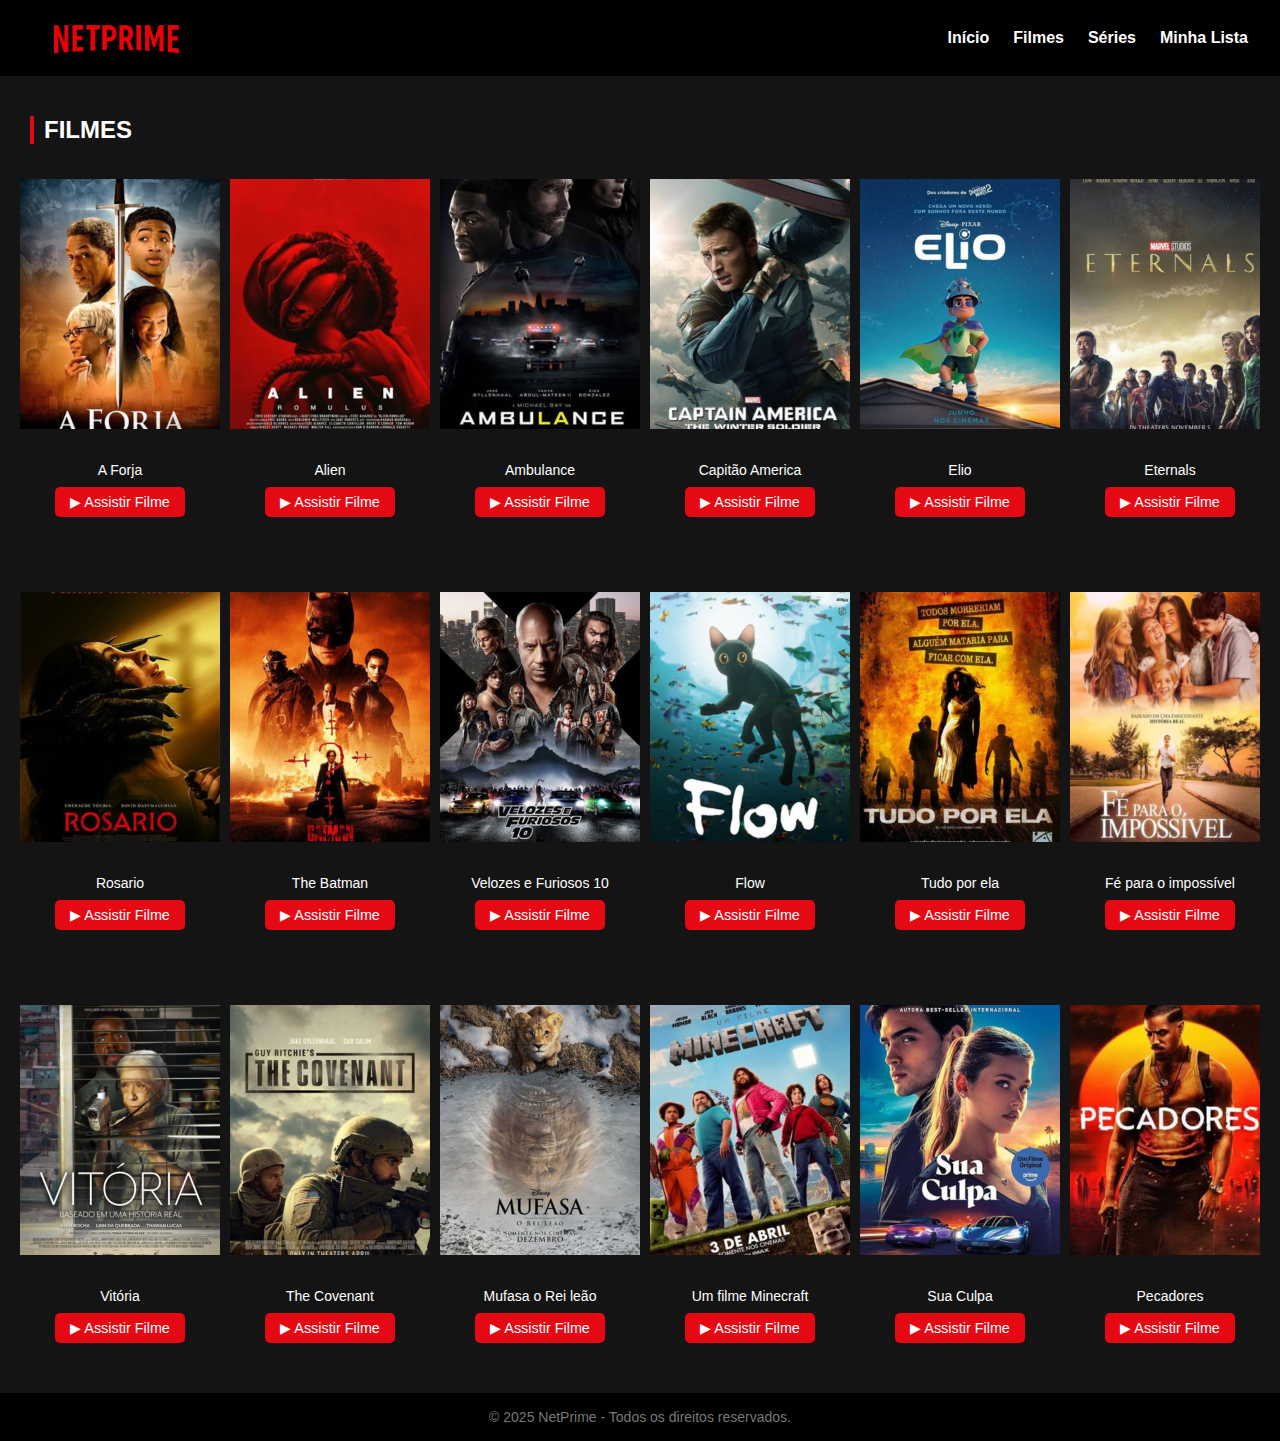
<file: projeto-site-filmes/filmes.html>
<!DOCTYPE html>
<html lang="pt-BR">
<head>
  <meta charset="UTF-8" />
  <meta name="viewport" content="width=device-width, initial-scale=1" />
  <title>Filmes - NetPrime</title>
  <link rel="stylesheet" href="style.css" />
  <link
    rel="stylesheet"
    href="https://cdnjs.cloudflare.com/ajax/libs/font-awesome/6.4.0/css/all.min.css"
  />
  <link rel="icon" href="imgs/logo-Photoroom.png" type="image/png" />
</head>
<body>
  <header>
    <div class="logo">
      <img src="imgs/logo-filmes-Ph.png" alt="NetPrime Logo" />
    </div>
    <nav>
      <ul class="nav-menu">
        <li><a href="index.html">Início</a></li>
        <li><a href="filmes.html" class="active">Filmes</a></li>
        <li><a href="series.html">Séries</a></li>
        <li><a href="minha-lista.html">Minha Lista</a></li>
      </ul>
    </nav>
  </header>


<!-- Seção Populares -->
<section class="movie-row">
  <h2>FILMES</h2>
  <div class="movies">
    <div class="movie-card">
      <img src="img-filmes/aforja.png" alt="A Forja" data-title="A Forja" />
      <p class="movie-title">A Forja</p>
      <button class="watch-btn">▶ Assistir Filme</button>
    </div>
    <div class="movie-card">
      <img src="img-filmes/alien.png" alt="Alien" data-title="Alien" />
      <p class="movie-title">Alien</p>
      <button class="watch-btn">▶ Assistir Filme</button>
    </div>
    <div class="movie-card">
      <img src="img-filmes/ambulance.png" alt="Ambulance" data-title="Ambulance" />
      <p class="movie-title">Ambulance</p>
      <button class="watch-btn">▶ Assistir Filme</button>
    </div>
    <div class="movie-card">
      <img src="img-filmes/captain.png" alt="Capitão America" data-title="Capitão America" />
      <p class="movie-title">Capitão America</p>
      <button class="watch-btn">▶ Assistir Filme</button>
    </div>
    <div class="movie-card">
      <img src="img-filmes/elio.png" alt="Elio" data-title="Elio" />
      <p class="movie-title">Elio</p>
      <button class="watch-btn">▶ Assistir Filme</button>
    </div>
    <div class="movie-card">
      <img src="img-filmes/eternals.png" alt="Eternals" data-title="Eternals" />
      <p class="movie-title">Eternals</p>
      <button class="watch-btn">▶ Assistir Filme</button>
    </div>
    <div class="movie-card">
      <img src="img-filmes/lilo.png" alt="Lilo Stitch" data-title="Lilo Stitch" />
      <p class="movie-title">Lilo Stitch</p>
      <button class="watch-btn">▶ Assistir Filme</button>
    </div>
    
</section>

<!-- Seção Filmes -->
<section class="movie-row">
  <div class="movies">
    <div class="movie-card">
      <img src="img-filmes/rosario.png" alt="Rosario" data-title="Rosario" />
      <p class="movie-title">Rosario</p>
      <button class="watch-btn">▶ Assistir Filme</button>
    </div>
    <div class="movie-card">
      <img src="img-filmes/thebatman.png" alt="The Batman" data-title="The Batman" />
      <p class="movie-title">The Batman</p>
      <button class="watch-btn">▶ Assistir Filme</button>
    </div>
    <div class="movie-card">
      <img src="imgs/4.png" alt="Velozes e Furiosos 10" data-title="Velozes e Furiosos 10" />
      <p class="movie-title">Velozes e Furiosos 10</p>
      <button class="watch-btn">▶ Assistir Filme</button>
    </div>
    <div class="movie-card">
      <img src="imgs/5.png" alt="Flow" data-title="Flow" />
      <p class="movie-title">Flow</p>
      <button class="watch-btn">▶ Assistir Filme</button>
    </div>
    <div class="movie-card">
      <img src="img-filmes/tudoporela.png" alt="Tudo por ela" data-title="Tudo por ela" />
      <p class="movie-title">Tudo por ela</p>
      <button class="watch-btn">▶ Assistir Filme</button>
    </div>
    <div class="movie-card">
      <img src="imgs/7.png" alt="Fé para o impossível" data-title="Fé para o impossível" />
      <p class="movie-title">Fé para o impossível</p>
      <button class="watch-btn">▶ Assistir Filme</button>
    </div>
    <div class="movie-card">
      <img src="img-filmes/uncharted.png" alt="uncharted" data-title="uncharted" />
      <p class="movie-title">Uncharted</p>
      <button class="watch-btn">▶ Assistir Filme</button>
    </div>
   
</section>

<!-- Seção Séries -->
<section class="movie-row">
  <div class="movies">
    <div class="movie-card">
      <img src="img-filmes/visória.png" alt="Vitoria" data-title="Vitoria" />
      <p class="movie-title">Vitória</p>
      <button class="watch-btn">▶ Assistir Filme</button>
    </div>
    <div class="movie-card">
      <img src="imgs/bob2.png" alt="The Covenant" data-title="The Covenant" />
      <p class="movie-title">The Covenant</p>
      <button class="watch-btn">▶ Assistir Filme</button>
    </div>
    <div class="movie-card">
      <img src="imgs/bob3.png" alt="Mufasa o Rei leão" data-title="Mufasa o Rei leão" />
      <p class="movie-title">Mufasa o Rei leão</p>
      <button class="watch-btn">▶ Assistir Filme</button>
    </div>
    <div class="movie-card">
      <img src="imgs/bob4.png" alt="Um filme Minecraft" data-title="Um filme Minecraft" />
      <p class="movie-title">Um filme Minecraft</p>
      <button class="watch-btn">▶ Assistir Filme</button>
    </div>
    <div class="movie-card">
      <img src="imgs/bob5.png" alt="Sua Culpa" data-title="Sua Culpa" />
      <p class="movie-title">Sua Culpa</p>
      <button class="watch-btn">▶ Assistir Filme</button>
    </div>
    <div class="movie-card">
      <img src="imgs/bob6.png" alt="Pecadores" data-title="Pecadores" />
      <p class="movie-title">Pecadores</p>
      <button class="watch-btn">▶ Assistir Filme</button>
    </div>
    <div class="movie-card">
      <img src="imgs/bob7.png" alt="G20" data-title="G20" />
      <p class="movie-title">G20</p>
      <button class="watch-btn">▶ Assistir Filme</button>
    </div>
   
</section>
  </div>
  <footer>
    <p>© 2025 NetPrime - Todos os direitos reservados.</p>
  </footer>
</body>
</html>
</file>
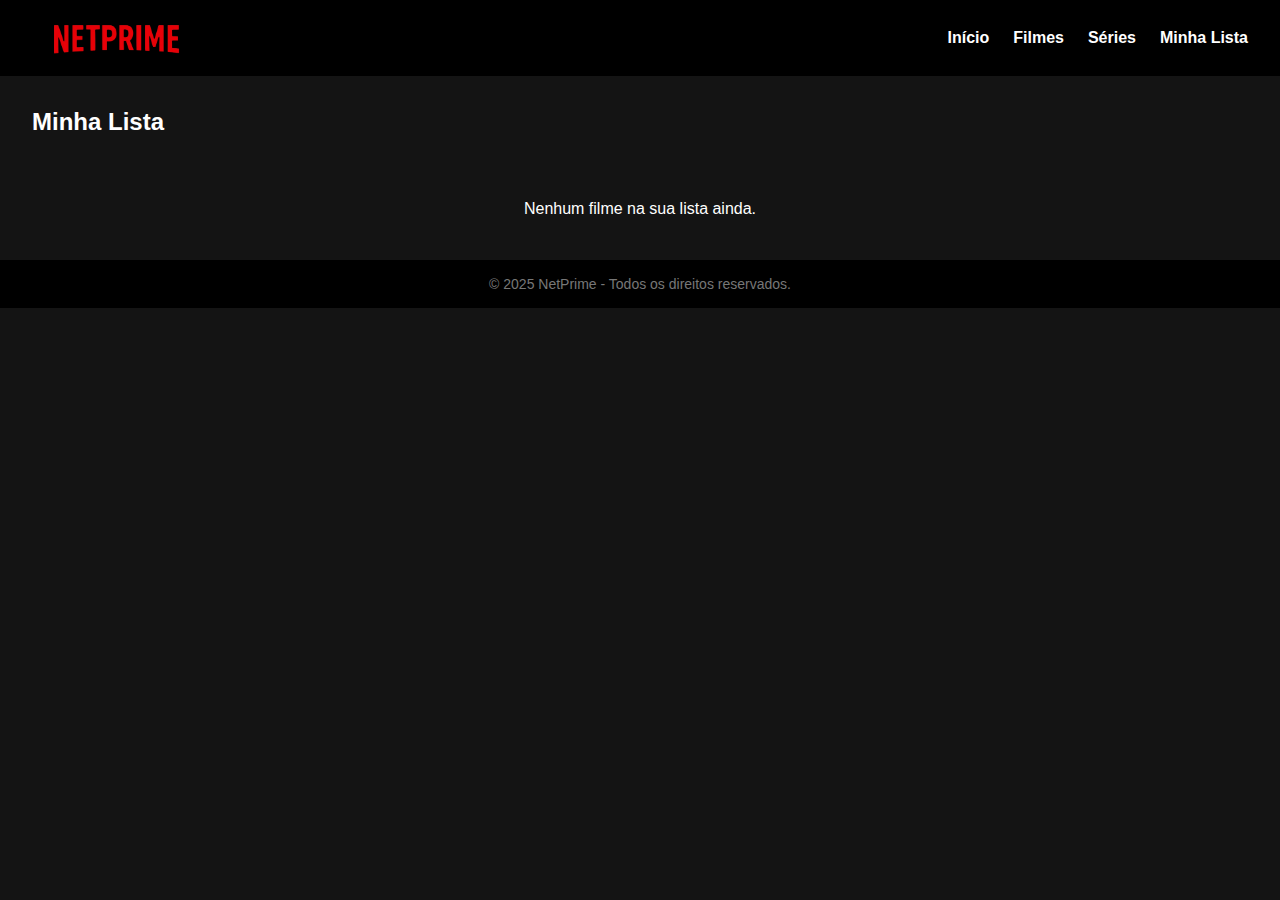
<file: projeto-site-filmes/minha-lista.html>
<!DOCTYPE html>
<html lang="pt-BR">
<head>
  <meta charset="UTF-8" />
  <meta name="viewport" content="width=device-width, initial-scale=1" />
  <title>Minha Lista - NetPrime</title>
  <link rel="icon" href="imgs/logo-Photoroom.png" type="image/png" />
  <link rel="stylesheet" href="style.css" />

  <style>
    .fade-out {
      opacity: 0;
      transform: scale(0.95);
      transition: opacity 0.4s ease, transform 0.4s ease;
    }

    #toast {
      position: fixed;
      bottom: 30px;
      right: 30px;
      background-color: #e50914;
      color: white;
      padding: 1rem 1.5rem;
      border-radius: 5px;
      font-weight: bold;
      box-shadow: 0 4px 10px rgba(0, 0, 0, 0.3);
      opacity: 0;
      transform: translateY(20px);
      transition: opacity 0.4s ease, transform 0.4s ease;
      z-index: 1000;
    }

    #toast.show {
      opacity: 1;
      transform: translateY(0);
    }

    .movie-card {
      width: 200px;
      margin: 1rem;
      text-align: center;
    }

    .movie-card img {
      width: 100%;
      height: 300px;
      object-fit: cover;
      border-radius: 8px;
    }

    .remove-from-list-btn {
      margin-top: 0.5rem;
      background-color: #e50914;
      color: white;
      padding: 0.5rem 1rem;
      border: none;
      border-radius: 4px;
      cursor: pointer;
    }

    .movies {
      display: flex;
      flex-wrap: wrap;
      justify-content: center;
    }
  </style>
</head>
<body>
  <header>
    <div class="logo">
      <img src="imgs/logo-filmes-Ph.png" alt="NetPrime Logo" />
    </div>
    <nav>
      <ul class="nav-menu">
        <li><a href="index.html">Início</a></li>
        <li><a href="#">Filmes</a></li>
        <li><a href="#">Séries</a></li>
        <li><a href="minha-lista.html">Minha Lista</a></li>
      </ul>
    </nav>
  </header>

  <main>
    <h2 style="margin: 2rem;">Minha Lista</h2>
    <div class="movies" id="myListContainer"></div>
  </main>

  <footer>
    <p>© 2025 NetPrime - Todos os direitos reservados.</p>
  </footer>

  <!-- Toast -->
  <div id="toast"></div>

  <script>
    const listContainer = document.getElementById("myListContainer");
    let savedList = JSON.parse(localStorage.getItem("minhaLista")) || [];

    function mostrarToast(mensagem) {
      const toast = document.getElementById("toast");
      toast.textContent = mensagem;
      toast.classList.add("show");

      setTimeout(() => {
        toast.classList.remove("show");
      }, 3000);
    }

    function mostrarFilmes() {
      listContainer.innerHTML = "";

      if (savedList.length === 0) {
        listContainer.innerHTML = "<p style='margin: 2rem;'>Nenhum filme na sua lista ainda.</p>";
        return;
      }

      savedList.forEach((filme, index) => {
        const card = document.createElement("div");
        card.classList.add("movie-card");

        const img = document.createElement("img");
        img.src = filme.img || filme.src || "./imgs/default.jpg"; // proteção
        img.alt = filme.title || "Filme sem título";

        const title = document.createElement("p");
        title.textContent = filme.title || "Título desconhecido";

        const removeBtn = document.createElement("button");
        removeBtn.textContent = "Remover da Lista";
        removeBtn.classList.add("remove-from-list-btn");

        removeBtn.addEventListener("click", () => {
          card.classList.add("fade-out");

          setTimeout(() => {
            savedList.splice(index, 1);
            localStorage.setItem("minhaLista", JSON.stringify(savedList));
            mostrarFilmes();
            mostrarToast("Filme removido da lista ✅");
          }, 400);
        });

        card.appendChild(img);
        card.appendChild(title);
        card.appendChild(removeBtn);
        listContainer.appendChild(card);
      });
    }

    mostrarFilmes();
  </script>
</body>

</html>
</file>
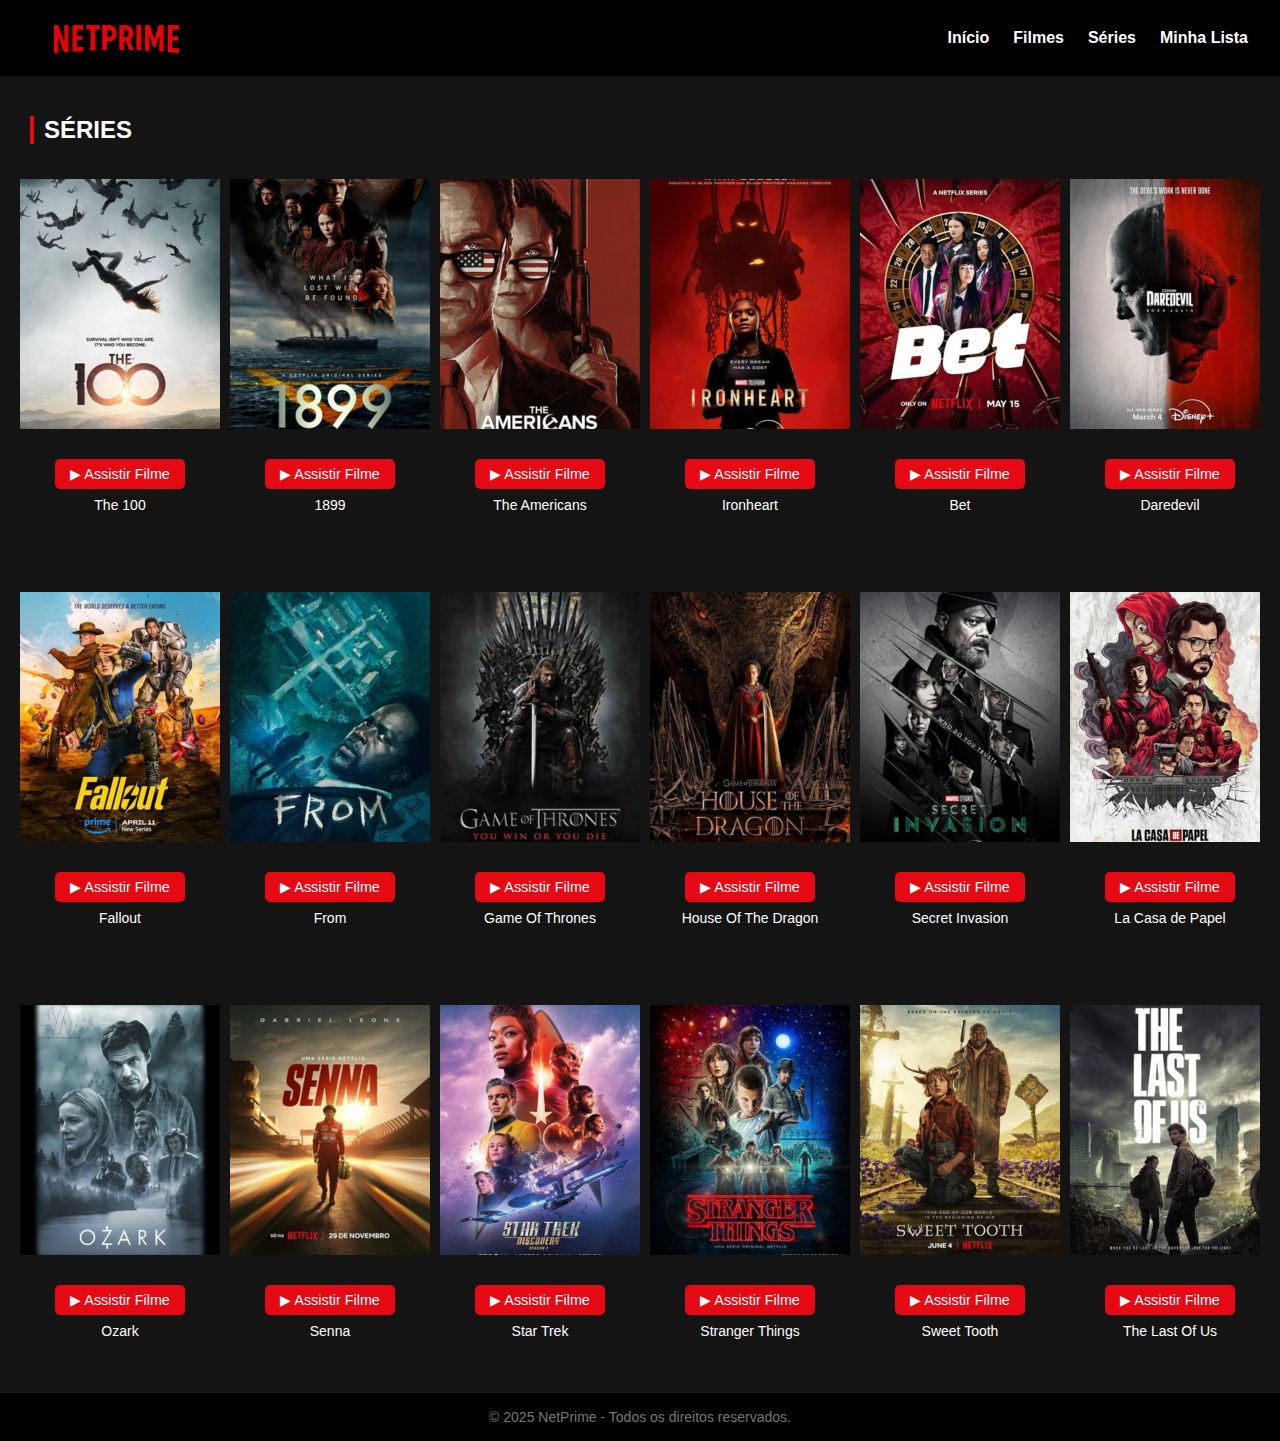
<file: projeto-site-filmes/series.html>
<!DOCTYPE html>
<html lang="pt-BR">
<head>
  <meta charset="UTF-8" />
  <meta name="viewport" content="width=device-width, initial-scale=1" />
  <title>Séries - NetPrime</title>
  <link rel="stylesheet" href="style.css" />
  <link
    rel="stylesheet"
    href="https://cdnjs.cloudflare.com/ajax/libs/font-awesome/6.4.0/css/all.min.css"
  />
  <link rel="icon" href="imgs/logo-Photoroom.png" type="image/png" />
</head>
<body>
  <header>
    <div class="logo">
      <img src="imgs/logo-filmes-Ph.png" alt="NetPrime Logo" />
    </div>
    <nav>
      <ul class="nav-menu">
        <li><a href="index.html">Início</a></li>
        <li><a href="filmes.html" class="active">Filmes</a></li>
        <li><a href="series.html">Séries</a></li>
        <li><a href="minha-lista.html">Minha Lista</a></li>
      </ul>
    </nav>
  </header>

<section class="movie-row">
    <h2>SÉRIES</h2>
  <div class="movies">
    <div class="movie-card">
      <img src="imgs-series/100.png" alt="THE 100" />
      <div class="hover-info">
        <button class="watch-btn">▶ Assistir Filme</button>
      </div>
      <p class="movie-title">The 100</p>
    </div>
    <div class="movie-card">
      <img src="imgs-series/1899.png" alt="1899" />
      <div class="hover-info">
        <button class="watch-btn">▶ Assistir Filme</button>
      </div>
      <p class="movie-title">1899</p>
    </div>
    <div class="movie-card">
      <img src="imgs-series/americ.png" alt="the americans" />
      <div class="hover-info">
        <button class="watch-btn">▶ Assistir Filme</button>
      </div>
      <p class="movie-title">The Americans</p>
    </div>
    <div class="movie-card">
      <img src="imgs-series/aron.png" alt="Ironheart" />
      <div class="hover-info">
        <button class="watch-btn">▶ Assistir Filme</button>
      </div>
      <p class="movie-title">Ironheart</p>
    </div>
    <div class="movie-card">
      <img src="imgs-series/bet.png" alt="Bet" />
      <div class="hover-info">
        <button class="watch-btn">▶ Assistir Filme</button>
      </div>
      <p class="movie-title">Bet</p>
    </div>
    <div class="movie-card">
      <img src="imgs-series/daredevil.png" alt="Daredevil" />
      <div class="hover-info">
        <button class="watch-btn">▶ Assistir Filme</button>
      </div>
      <p class="movie-title">Daredevil</p>
    </div>
    <div class="movie-card">
      <img src="imgs-series/dark.png" alt="Dark" />
      <div class="hover-info">
        <button class="watch-btn">▶ Assistir Filme</button>
      </div>
      <p class="movie-title">Dark</p>
    </div>
</section>

<!-- Seção Filmes -->
<section class="movie-row">
  <div class="movies">
    <div class="movie-card">
      <img src="imgs-series/fallout.png" alt="Fallout" />
      <div class="hover-info">
        <button class="watch-btn">▶ Assistir Filme</button>
      </div>
      <p class="movie-title">Fallout</p>
    </div>
    <div class="movie-card">
      <img src="imgs-series/from.png" alt="From" />
      <div class="hover-info">
        <button class="watch-btn">▶ Assistir Filme</button>
      </div>
      <p class="movie-title">From</p>
    </div>
    <div class="movie-card">
      <img src="imgs-series/game.png" alt="Game Of Thrones" />
      <div class="hover-info">
        <button class="watch-btn">▶ Assistir Filme</button>
      </div>
      <p class="movie-title">Game Of Thrones</p>
    </div>
    <div class="movie-card">
      <img src="imgs-series/house.png" alt="House Of The Dragon" />
      <div class="hover-info">
        <button class="watch-btn">▶ Assistir Filme</button>
      </div>
      <p class="movie-title">House Of The Dragon</p>
    </div>
    <div class="movie-card">
      <img src="imgs-series/invasion.png" alt="Secret Invasion" />
      <div class="hover-info">
        <button class="watch-btn">▶ Assistir Filme</button>
      </div>
      <p class="movie-title">Secret Invasion</p>
    </div>
    <div class="movie-card">
      <img src="imgs-series/lacasa.png" alt="La casa de papel" />
      <div class="hover-info">
        <button class="watch-btn">▶ Assistir Filme</button>
      </div>
      <p class="movie-title">La Casa de Papel</p>
    </div>
    <div class="movie-card">
      <img src="imgs-series/murd.png" alt="Murder" />
      <div class="hover-info">
        <button class="watch-btn">▶ Assistir Filme</button>
      </div>
      <p class="movie-title">A Murder</p>
    </div>
</section>

<!-- Seção Séries -->
<section class="movie-row">
  <div class="movies">
    <div class="movie-card">
      <img src="imgs-series/ozark.png" alt="Ozark" />
      <div class="hover-info">
        <button class="watch-btn">▶ Assistir Filme</button>
      </div>
      <p class="movie-title">Ozark</p>
    </div>
    <div class="movie-card">
      <img src="imgs-series/senna.png" alt="Senna" />
      <div class="hover-info">
        <button class="watch-btn">▶ Assistir Filme</button>
      </div>
      <p class="movie-title">Senna</p>
    </div>
    <div class="movie-card">
      <img src="imgs-series/star.png" alt="Star Trek" />
      <div class="hover-info">
        <button class="watch-btn">▶ Assistir Filme</button>
      </div>
      <p class="movie-title">Star Trek</p>
    </div>
    <div class="movie-card">
      <img src="imgs-series/stran.png" alt="Stranger" />
      <div class="hover-info">
        <button class="watch-btn">▶ Assistir Filme</button>
      </div>
      <p class="movie-title">Stranger Things</p>
    </div>
    <div class="movie-card">
      <img src="imgs-series/sweet.png" alt="Sweet" />
      <div class="hover-info">
        <button class="watch-btn">▶ Assistir Filme</button>
      </div>
      <p class="movie-title">Sweet Tooth</p>
    </div>
    <div class="movie-card">
      <img src="imgs-series/the.png" alt="The Last Of Us" />
      <div class="hover-info">
        <button class="watch-btn">▶ Assistir Filme</button>
      </div>
      <p class="movie-title">The Last Of Us</p>
    </div>
    <div class="movie-card">
      <img src="imgs-series/you.png" alt="You" />
      <div class="hover-info">
        <button class="watch-btn">▶ Assistir Filme</button>
      </div>
      <p class="movie-title">You</p>
    </div>
</section>


 
  <footer>
    <p>© 2025 NetPrime - Todos os direitos reservados.</p>
  </footer>
</body>
</html>
</file>
<file: projeto-site-filmes/style.css>
/* ==========================
   Reset e Básicos
========================== */
* {
  margin: 0;
  padding: 0;
  box-sizing: border-box;
}

body {
  background-color: #141414;
  color: #fff;
  font-family: Arial, sans-serif;
}

/* ==========================
   Header e Navegação
========================== */
header {
  background-color: #000;
  padding: 1rem 2rem;
  display: flex;
  justify-content: space-between;
  align-items: center;
}

.logo img {
  height: 40px;
}

nav ul {
  list-style: none;
  display: flex;
  gap: 1.5rem;
  align-items: center;
}

nav ul li {
  cursor: pointer;
  transition: color 0.3s;
}

nav ul li:hover {
  color: #e50914;
}

.nav-menu li a {
  color: white;
  text-decoration: none;
  font-weight: bold;
  transition: color 0.3s;
}

.nav-menu li a:hover {
  color: #e50914;
}

/* Ícones da busca */
.search-icon i {
  color: white;
  font-size: 18px;
  cursor: pointer;
  transition: color 0.3s;
}

.search-icon i:hover {
  color: #e50914;
}

/* ==========================
   Caixa de busca (search-box)
========================== */
.search-box {
  position: absolute;
  top: 80px;
  right: 2rem;
  display: flex;
  align-items: center;
  background-color: #222;
  padding: 0.5rem 1rem;
  border-radius: 25px;
  opacity: 0;
  pointer-events: none;
  transition: opacity 0.3s ease, transform 0.3s ease;
  transform: translateY(-10px);
  z-index: 10;
}

.search-box.active {
  opacity: 1;
  pointer-events: all;
  transform: translateY(0);
}

.search-box input {
  background: transparent;
  border: none;
  color: white;
  outline: none;
  font-size: 1rem;
  width: 200px;
}

.search-box i {
  margin-left: 10px;
  color: #e50914;
  cursor: pointer;
  font-size: 1.2rem;
}

/* ==========================
   Banner principal
========================== */
.banner {
  position: relative;
  height: 500px;
  overflow: hidden;
}

.banner-video {
  position: absolute;
  top: 0;
  left: 0;
  width: 100%;
  height: 100%;
  object-fit: cover;
  z-index: 0;
  filter: brightness(50%);
}

.banner::before {
  content: "";
  position: absolute;
  top: 0;
  left: 0;
  width: 100%;
  height: 100%;
  background: linear-gradient(to bottom, rgba(20, 20, 20, 0.6), rgba(20, 20, 20, 0.1));
  z-index: 1;
}

.banner-content {
  position: relative;
  z-index: 1;
  padding: 6rem 2rem 2rem 2rem;
  color: white;
  animation: fadeIn 1.2s ease-in;
}

.banner-logo {
  width: 300px;
  max-width: 80%;
  margin-bottom: 1rem;
  filter: drop-shadow(2px 2px 8px rgba(0, 0, 0, 0.7));
  opacity: 0;
  transform: translateY(10px);
  animation: fadeInLogo 1s forwards ease;
}

.tagline {
  font-style: italic;
  font-size: 1rem;
  color: #ccc;
  margin-bottom: 0.7rem;
}

.banner p {
  margin-bottom: 1rem;
  font-size: 1.1rem;
}

.banner button {
  background-color: #e50914;
  color: white;
  border: none;
  padding: 0.85rem 1.75rem;
  font-size: 1.1rem;
  cursor: pointer;
  border-radius: 25px;
  transition: background 0.3s;
  margin-top: 1.5rem;
}

.banner button:hover {
  background-color: #b00710;
}

/* ==========================
   Animações do banner
========================== */
@keyframes fadeIn {
  from {
    opacity: 0;
    transform: translateY(15px);
  }
  to {
    opacity: 1;
    transform: translateY(0);
  }
}

@keyframes fadeInLogo {
  to {
    opacity: 1;
    transform: translateY(0);
  }
}

/* ==========================
   Seções de filmes e séries
========================== */
.movie-row {
  margin: 40px 20px;
  color: white;
  position: relative;
}

.movie-row h2 {
  font-size: 24px;
  margin: 20px 0 10px 10px;
  padding-left: 10px;
  border-left: 4px solid #e50914;
}

.movies {
  display: flex;
  gap: 10px;
  overflow-x: auto;
  scroll-behavior: smooth;
  padding-bottom: 10px;
  scrollbar-width: none; /* Firefox */
}

/* Esconder scrollbar em Webkit */
.movies::-webkit-scrollbar {
  display: none;
}

.movies img {
  width: 200px;
  height: 300px;
  object-fit: contain;
  border-radius: 6px;
  transition: transform 0.3s;
  flex-shrink: 0;
  cursor: pointer;
}

.movies img:hover {
  transform: scale(1.05);
}

/* ==========================
   Cards dos filmes
========================== */
.movie-card {
  display: flex;
  flex-direction: column;
  align-items: center;
}

.movie-title {
  text-align: center;
  font-size: 14px;
  color: white;
  margin: 8px 0 4px;
}

/* Botão "+ Minha Lista" */
.add-to-list-btn,
.add-ass,
.watch-btn,
.remove-from-list-btn {
  margin-top: 5px;
  padding: 5px 10px;
  background-color: #e50914;
  color: white;
  border: none;
  border-radius: 5px;
  cursor: pointer;
  font-size: 0.85rem;
  transition: background 0.3s;
  display: flex;
  align-items: center;
  justify-content: center;
  gap: 0.5rem;
}

.add-to-list-btn:hover,
.add-ass:hover,
.watch-btn:hover,
.remove-from-list-btn:hover {
  background-color: #b00710;
}

/* Botão "Assistir Filme" (variante com padding diferente) */
.watch-btn {
  padding: 7px 15px;
  font-size: 0.9rem;
}

/* ==========================
   Setas para carrossel
========================== */
.arrow-btn {
  position: absolute;
  top: 50%;
  transform: translateY(-50%);
  background: rgba(0, 0, 0, 0.6);
  color: white;
  border: none;
  font-size: 30px;
  padding: 10px;
  cursor: pointer;
  z-index: 5;
}

.arrow-left {
  left: 0;
}

.arrow-right {
  right: 0;
}

/* ==========================
   Loader (tela de carregamento)
========================== */
#loader {
  position: fixed;
  top: 0;
  left: 0;
  width: 100%;
  height: 100%;
  background-color: #000;
  display: flex;
  justify-content: center;
  align-items: center;
  z-index: 9999;
  transition: opacity 0.5s ease, visibility 0.5s ease;
}

.loader-logo {
  width: 180px;
  animation: pulse 1.5s infinite ease-in-out;
}

@keyframes pulse {
  0% {
    transform: scale(1);
    opacity: 0.8;
  }
  50% {
    transform: scale(1.05);
    opacity: 1;
  }
  100% {
    transform: scale(1);
    opacity: 0.8;
  }
}

#loader.hidden {
  opacity: 0;
  visibility: hidden;
}

/* ==========================
   Toast (notificação)
========================== */
#toast {
  position: fixed;
  bottom: 30px;
  right: 30px;
  background-color: #e50914;
  color: white;
  padding: 1rem 1.5rem;
  border-radius: 5px;
  font-weight: bold;
  box-shadow: 0 4px 10px rgba(0, 0, 0, 0.3);
  opacity: 0;
  transform: translateY(20px);
  transition: opacity 0.4s ease, transform 0.4s ease;
  z-index: 1000;
}

#toast.show {
  opacity: 1;
  transform: translateY(0);
}

footer{
  background-color: #000;
  padding: 1rem;
  text-align: center;
  font-size: 0.875rem;
  color: #777;
}
</file>
